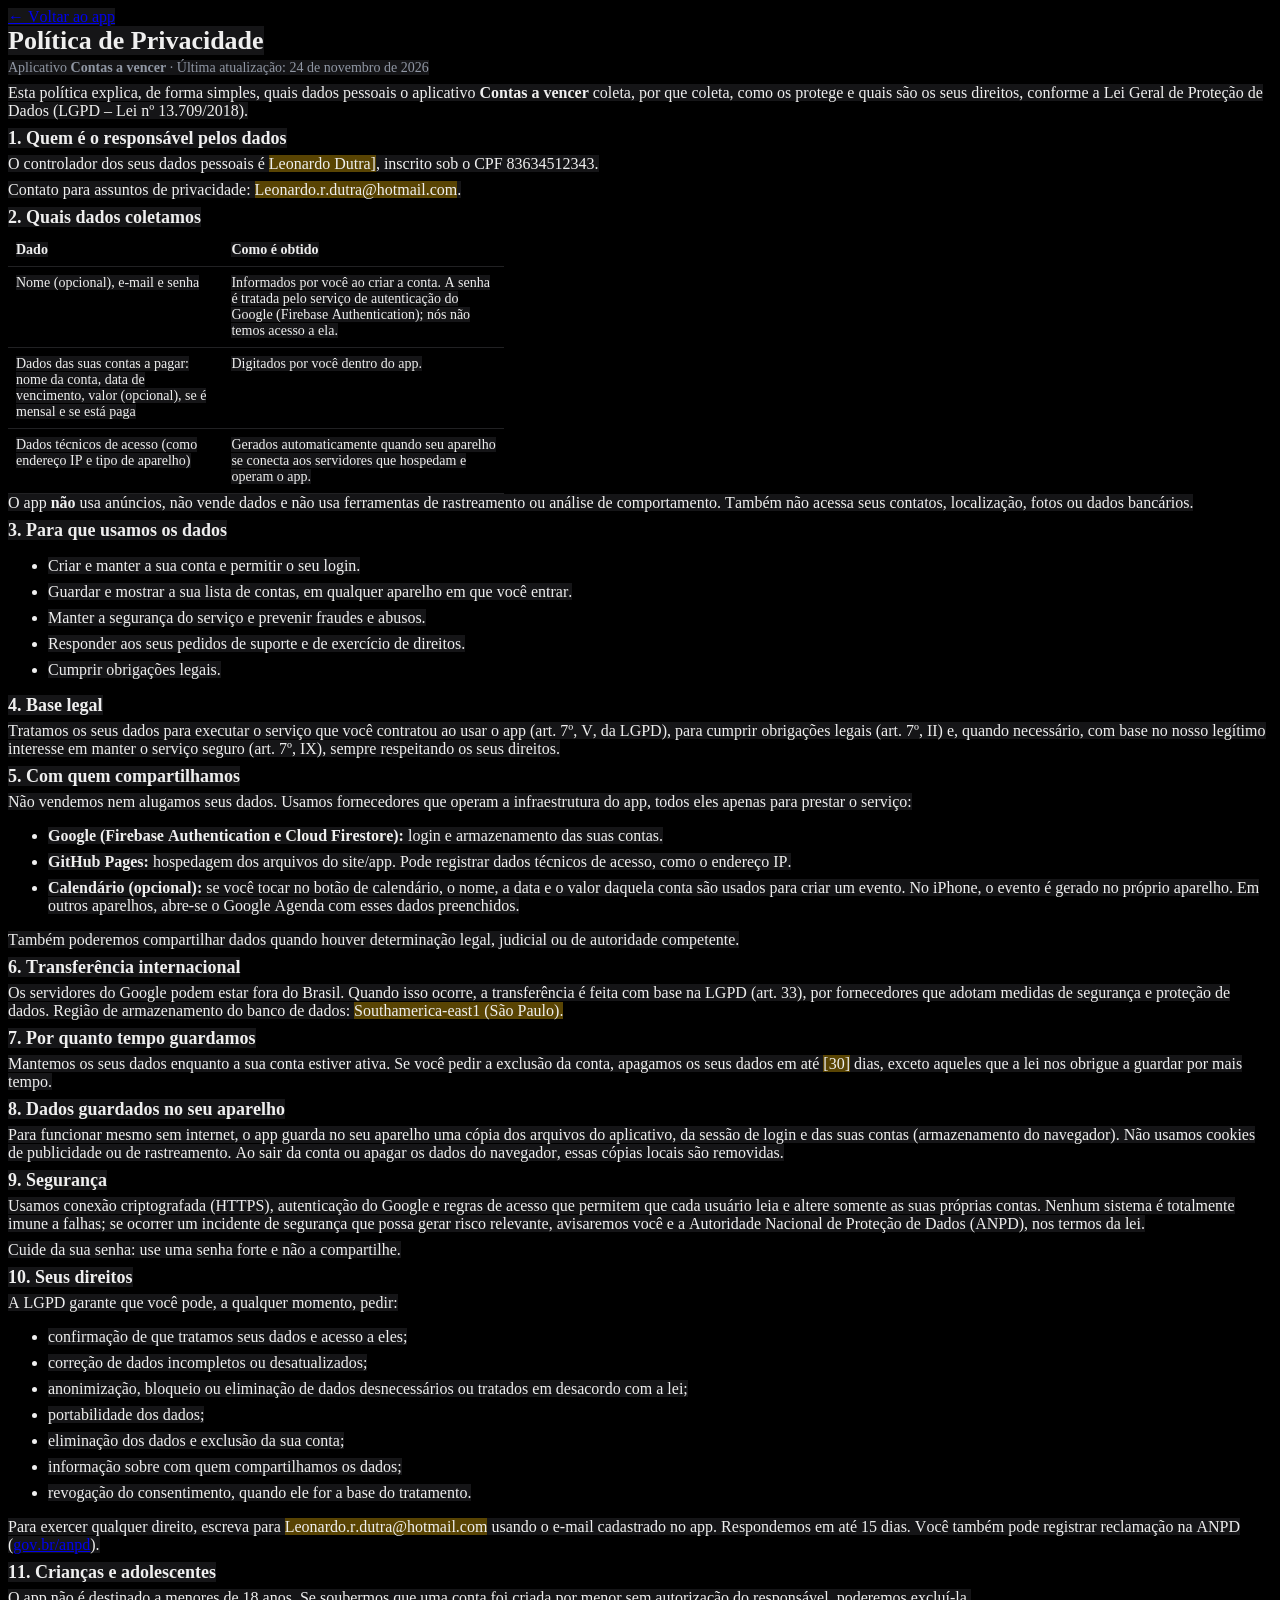
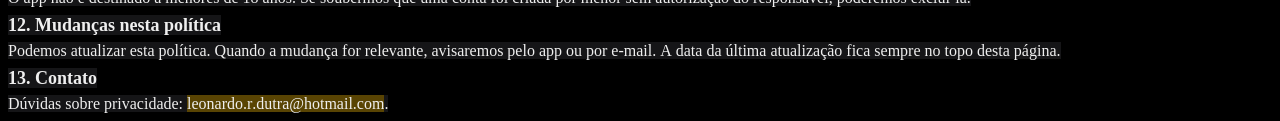
<file: privacidade.html>
<!DOCTYPE html PUBLIC "-//W3C//DTD HTML 4.01//EN" "http://www.w3.org/TR/html4/strict.dtd">
<html>
<head>
  <meta http-equiv="Content-Type" content="text/html; charset=utf-8">
  <meta http-equiv="Content-Style-Type" content="text/css">
  <title></title>
  <meta name="Generator" content="Cocoa HTML Writer">
  <meta name="CocoaVersion" content="2775.2">
  <style type="text/css">
    body {background-color: #000000}
    p.p1 {margin: 0.0px 0.0px 0.0px 0.0px; font: 16.0px '.SF NS'; color: #0a60ff; -webkit-text-stroke: #0a60ff}
    p.p3 {margin: 0.0px 0.0px 8.0px 0.0px; font: 14.0px 'Helvetica Neue'; color: #9097a4; -webkit-text-stroke: #9097a4}
    p.p4 {margin: 0.0px 0.0px 8.0px 0.0px; font: 16.0px 'Helvetica Neue'; color: #efefef; -webkit-text-stroke: #efefef}
    p.p6 {margin: 0.0px 0.0px 0.0px 0.0px; font: 14.0px 'Helvetica Neue'; color: #efefef; -webkit-text-stroke: #efefef}
    li.li4 {margin: 0.0px 0.0px 8.0px 0.0px; font: 16.0px 'Helvetica Neue'; color: #efefef; -webkit-text-stroke: #efefef}
    span.s1 {font-kerning: none; background-color: #151517}
    span.s2 {font-kerning: none}
    span.s3 {font-kerning: none; background-color: rgba(254, 195, 9, 0.35)}
    span.s4 {background-color: #151517; -webkit-text-stroke: 0px #000000}
    span.s5 {font: 16.0px 'Helvetica Neue'; text-decoration: underline ; font-kerning: none}
    table.t1 {border-collapse: collapse}
    td.td1 {width: 199.4px; border-style: solid; border-width: 0.0px 0.0px 1.0px 0.0px; border-color: #efefef #efefef #212123 #efefef; padding: 8.0px 8.0px 8.0px 8.0px}
    td.td2 {width: 264.6px; border-style: solid; border-width: 0.0px 0.0px 1.0px 0.0px; border-color: #efefef #efefef #212123 #efefef; padding: 8.0px 8.0px 8.0px 8.0px}
    ul.ul1 {list-style-type: disc}
  </style>
</head>
<body>
<p class="p1"><span class="s1"><a href="file:///Users/leonardodutra/Desktop/01/index.html">← Voltar ao app<span class="s2"></span></a></span></p>
<h1 style="margin: 0.0px 0.0px 4.0px 0.0px; font: 26.0px 'Helvetica Neue'; color: #efefef; -webkit-text-stroke: #efefef"><span class="s1"><b>Política de Privacidade</b><b></b></span></h1>
<p class="p3"><span class="s1">Aplicativo <b>Contas a vencer</b> · Última atualização: 24 de novembro de 2026</span></p>
<p class="p4"><span class="s1">Esta política explica, de forma simples, quais dados pessoais o aplicativo <b>Contas a vencer</b> coleta, por que coleta, como os protege e quais são os seus direitos, conforme a Lei Geral de Proteção de Dados (LGPD – Lei nº 13.709/2018).</span></p>
<h2 style="margin: 0.0px 0.0px 6.0px 0.0px; font: 18.0px 'Helvetica Neue'; color: #efefef; -webkit-text-stroke: #efefef"><span class="s1"><b>1. Quem é o responsável pelos dados</b><b></b></span></h2>
<p class="p4"><span class="s1">O controlador dos seus dados pessoais é </span><span class="s3">Leonardo Dutra]</span><span class="s1">, inscrito sob o CPF 83634512343.</span></p>
<p class="p4"><span class="s1">Contato para assuntos de privacidade: </span><span class="s3">Leonardo.r.dutra@hotmail.com</span><span class="s1">.</span></p>
<h2 style="margin: 0.0px 0.0px 6.0px 0.0px; font: 18.0px 'Helvetica Neue'; color: #efefef; -webkit-text-stroke: #efefef"><span class="s1"><b>2. Quais dados coletamos</b><b></b></span></h2>
<table cellspacing="0" cellpadding="0" class="t1">
  <tbody>
    <tr>
      <td valign="top" class="td1">
        <p class="p6"><span class="s1"><b>Dado</b><b></b></span></p>
      </td>
      <td valign="top" class="td2">
        <p class="p6"><span class="s1"><b>Como é obtido</b><b></b></span></p>
      </td>
    </tr>
    <tr>
      <td valign="top" class="td1">
        <p class="p6"><span class="s1">Nome (opcional), e-mail e senha</span></p>
      </td>
      <td valign="top" class="td2">
        <p class="p6"><span class="s1">Informados por você ao criar a conta. A senha é tratada pelo serviço de autenticação do Google (Firebase Authentication); nós não temos acesso a ela.</span></p>
      </td>
    </tr>
    <tr>
      <td valign="top" class="td1">
        <p class="p6"><span class="s1">Dados das suas contas a pagar: nome da conta, data de vencimento, valor (opcional), se é mensal e se está paga</span></p>
      </td>
      <td valign="top" class="td2">
        <p class="p6"><span class="s1">Digitados por você dentro do app.</span></p>
      </td>
    </tr>
    <tr>
      <td valign="top" class="td1">
        <p class="p6"><span class="s1">Dados técnicos de acesso (como endereço IP e tipo de aparelho)</span></p>
      </td>
      <td valign="top" class="td2">
        <p class="p6"><span class="s1">Gerados automaticamente quando seu aparelho se conecta aos servidores que hospedam e operam o app.</span></p>
      </td>
    </tr>
  </tbody>
</table>
<p class="p4"><span class="s1">O app <b>não</b> usa anúncios, não vende dados e não usa ferramentas de rastreamento ou análise de comportamento. Também não acessa seus contatos, localização, fotos ou dados bancários.</span></p>
<h2 style="margin: 0.0px 0.0px 6.0px 0.0px; font: 18.0px 'Helvetica Neue'; color: #efefef; -webkit-text-stroke: #efefef"><span class="s1"><b>3. Para que usamos os dados</b><b></b></span></h2>
<ul class="ul1">
  <li class="li4"><span class="s4"></span><span class="s1">Criar e manter a sua conta e permitir o seu login.</span></li>
  <li class="li4"><span class="s4"></span><span class="s1">Guardar e mostrar a sua lista de contas, em qualquer aparelho em que você entrar.</span></li>
  <li class="li4"><span class="s4"></span><span class="s1">Manter a segurança do serviço e prevenir fraudes e abusos.</span></li>
  <li class="li4"><span class="s4"></span><span class="s1">Responder aos seus pedidos de suporte e de exercício de direitos.</span></li>
  <li class="li4"><span class="s4"></span><span class="s1">Cumprir obrigações legais.</span></li>
</ul>
<h2 style="margin: 0.0px 0.0px 6.0px 0.0px; font: 18.0px 'Helvetica Neue'; color: #efefef; -webkit-text-stroke: #efefef"><span class="s1"><b>4. Base legal</b><b></b></span></h2>
<p class="p4"><span class="s1">Tratamos os seus dados para executar o serviço que você contratou ao usar o app (art. 7º, V, da LGPD), para cumprir obrigações legais (art. 7º, II) e, quando necessário, com base no nosso legítimo interesse em manter o serviço seguro (art. 7º, IX), sempre respeitando os seus direitos.</span></p>
<h2 style="margin: 0.0px 0.0px 6.0px 0.0px; font: 18.0px 'Helvetica Neue'; color: #efefef; -webkit-text-stroke: #efefef"><span class="s1"><b>5. Com quem compartilhamos</b><b></b></span></h2>
<p class="p4"><span class="s1">Não vendemos nem alugamos seus dados. Usamos fornecedores que operam a infraestrutura do app, todos eles apenas para prestar o serviço:</span></p>
<ul class="ul1">
  <li class="li4"><span class="s4"><b></b></span><span class="s1"><b>Google (Firebase Authentication e Cloud Firestore):</b> login e armazenamento das suas contas.</span></li>
  <li class="li4"><span class="s4"><b></b></span><span class="s1"><b>GitHub Pages:</b> hospedagem dos arquivos do site/app. Pode registrar dados técnicos de acesso, como o endereço IP.</span></li>
  <li class="li4"><span class="s4"><b></b></span><span class="s1"><b>Calendário (opcional):</b> se você tocar no botão de calendário, o nome, a data e o valor daquela conta são usados para criar um evento. No iPhone, o evento é gerado no próprio aparelho. Em outros aparelhos, abre-se o Google Agenda com esses dados preenchidos.</span></li>
</ul>
<p class="p4"><span class="s1">Também poderemos compartilhar dados quando houver determinação legal, judicial ou de autoridade competente.</span></p>
<h2 style="margin: 0.0px 0.0px 6.0px 0.0px; font: 18.0px 'Helvetica Neue'; color: #efefef; -webkit-text-stroke: #efefef"><span class="s1"><b>6. Transferência internacional</b><b></b></span></h2>
<p class="p4"><span class="s1">Os servidores do Google podem estar fora do Brasil. Quando isso ocorre, a transferência é feita com base na LGPD (art. 33), por fornecedores que adotam medidas de segurança e proteção de dados. Região de armazenamento do banco de dados: </span><span class="s3">Southamerica-east1 (São Paulo).</span></p>
<h2 style="margin: 0.0px 0.0px 6.0px 0.0px; font: 18.0px 'Helvetica Neue'; color: #efefef; -webkit-text-stroke: #efefef"><span class="s1"><b>7. Por quanto tempo guardamos</b><b></b></span></h2>
<p class="p4"><span class="s1">Mantemos os seus dados enquanto a sua conta estiver ativa. Se você pedir a exclusão da conta, apagamos os seus dados em até </span><span class="s3">[30]</span><span class="s1"> dias, exceto aqueles que a lei nos obrigue a guardar por mais tempo.</span></p>
<h2 style="margin: 0.0px 0.0px 6.0px 0.0px; font: 18.0px 'Helvetica Neue'; color: #efefef; -webkit-text-stroke: #efefef"><span class="s1"><b>8. Dados guardados no seu aparelho</b><b></b></span></h2>
<p class="p4"><span class="s1">Para funcionar mesmo sem internet, o app guarda no seu aparelho uma cópia dos arquivos do aplicativo, da sessão de login e das suas contas (armazenamento do navegador). Não usamos cookies de publicidade ou de rastreamento. Ao sair da conta ou apagar os dados do navegador, essas cópias locais são removidas.</span></p>
<h2 style="margin: 0.0px 0.0px 6.0px 0.0px; font: 18.0px 'Helvetica Neue'; color: #efefef; -webkit-text-stroke: #efefef"><span class="s1"><b>9. Segurança</b><b></b></span></h2>
<p class="p4"><span class="s1">Usamos conexão criptografada (HTTPS), autenticação do Google e regras de acesso que permitem que cada usuário leia e altere somente as suas próprias contas. Nenhum sistema é totalmente imune a falhas; se ocorrer um incidente de segurança que possa gerar risco relevante, avisaremos você e a Autoridade Nacional de Proteção de Dados (ANPD), nos termos da lei.</span></p>
<p class="p4"><span class="s1">Cuide da sua senha: use uma senha forte e não a compartilhe.</span></p>
<h2 style="margin: 0.0px 0.0px 6.0px 0.0px; font: 18.0px 'Helvetica Neue'; color: #efefef; -webkit-text-stroke: #efefef"><span class="s1"><b>10. Seus direitos</b><b></b></span></h2>
<p class="p4"><span class="s1">A LGPD garante que você pode, a qualquer momento, pedir:</span></p>
<ul class="ul1">
  <li class="li4"><span class="s4"></span><span class="s1">confirmação de que tratamos seus dados e acesso a eles;</span></li>
  <li class="li4"><span class="s4"></span><span class="s1">correção de dados incompletos ou desatualizados;</span></li>
  <li class="li4"><span class="s4"></span><span class="s1">anonimização, bloqueio ou eliminação de dados desnecessários ou tratados em desacordo com a lei;</span></li>
  <li class="li4"><span class="s4"></span><span class="s1">portabilidade dos dados;</span></li>
  <li class="li4"><span class="s4"></span><span class="s1">eliminação dos dados e exclusão da sua conta;</span></li>
  <li class="li4"><span class="s4"></span><span class="s1">informação sobre com quem compartilhamos os dados;</span></li>
  <li class="li4"><span class="s4"></span><span class="s1">revogação do consentimento, quando ele for a base do tratamento.</span></li>
</ul>
<p class="p4"><span class="s1">Para exercer qualquer direito, escreva para </span><span class="s3">Leonardo.r.dutra@hotmail.com</span><span class="s1"> usando o e-mail cadastrado no app. Respondemos em até 15 dias. Você também pode registrar reclamação na ANPD (<a href="https://www.gov.br/anpd"><span class="s5">gov.br/anpd</span></a>).</span></p>
<h2 style="margin: 0.0px 0.0px 6.0px 0.0px; font: 18.0px 'Helvetica Neue'; color: #efefef; -webkit-text-stroke: #efefef"><span class="s1"><b>11. Crianças e adolescentes</b><b></b></span></h2>
<p class="p4"><span class="s1">O app não é destinado a menores de 18 anos. Se soubermos que uma conta foi criada por menor sem autorização do responsável, poderemos excluí-la.</span></p>
<h2 style="margin: 0.0px 0.0px 6.0px 0.0px; font: 18.0px 'Helvetica Neue'; color: #efefef; -webkit-text-stroke: #efefef"><span class="s1"><b>12. Mudanças nesta política</b><b></b></span></h2>
<p class="p4"><span class="s1">Podemos atualizar esta política. Quando a mudança for relevante, avisaremos pelo app ou por e-mail. A data da última atualização fica sempre no topo desta página.</span></p>
<h2 style="margin: 0.0px 0.0px 6.0px 0.0px; font: 18.0px 'Helvetica Neue'; color: #efefef; -webkit-text-stroke: #efefef"><span class="s1"><b>13. Contato</b><b></b></span></h2>
<p class="p4"><span class="s1">Dúvidas sobre privacidade: </span><span class="s3">leonardo.r.dutra@hotmail.com</span><span class="s1">.</span></p>
</body>
</html>
</file>
